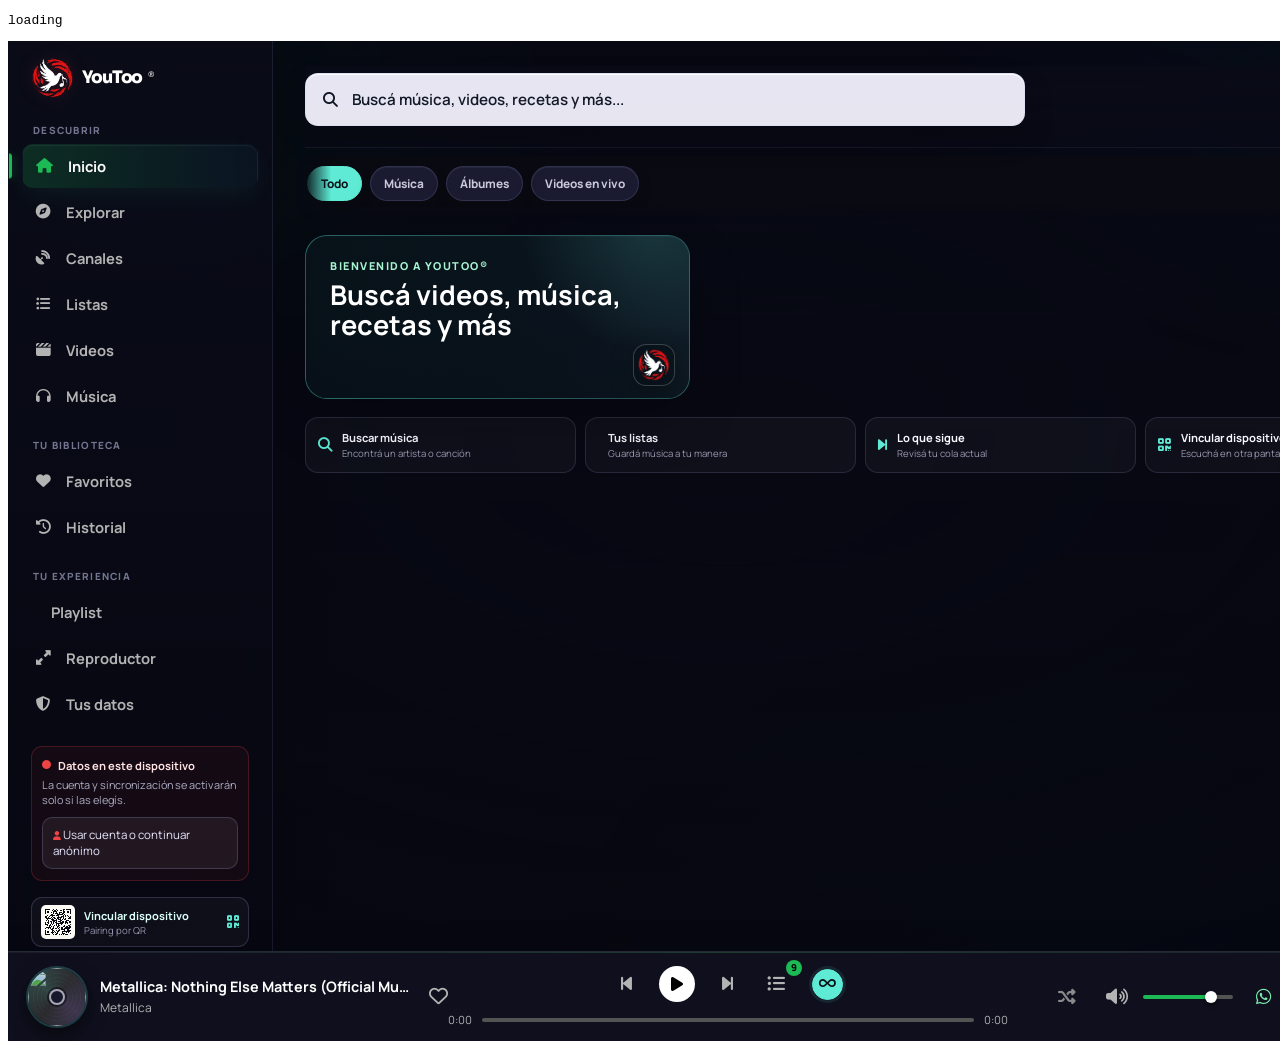
<file: _measure.html>
<!DOCTYPE html>
<html><head><meta charset="utf-8"><title>measure</title></head>
<body>
<pre id="out">loading</pre>
<iframe id="f" src="/index.html" style="width:1440px;height:1000px;border:0"></iframe>
<script>
const out = document.getElementById('out');
const f = document.getElementById('f');
f.addEventListener('load', () => {
  setTimeout(() => {
    try {
      const d = f.contentDocument;
      const rect = el => el ? {w: Math.round(el.getBoundingClientRect().width), h: Math.round(el.getBoundingClientRect().height)} : null;
      out.textContent = JSON.stringify({
        welcome: rect(d.querySelector('.home-top-layout > .home-welcome')),
        recommendedRailSection: rect(d.querySelector('.home-recommended-rail')),
        recommendedRail: rect(d.querySelector('.home-recommended-rail .library-rail')),
        firstCard: rect(d.querySelector('.home-recommended-rail .library-card')),
        cardImg: rect(d.querySelector('.home-recommended-rail .card-img-wrap')),
        cardTitle: rect(d.querySelector('.home-recommended-rail .card-title')),
        layout: rect(d.querySelector('.home-top-layout'))
      }, null, 2);
    } catch (e) {
      out.textContent = 'ERR ' + e.message;
    }
  }, 4500);
});
</script>
</body></html>
</file>
